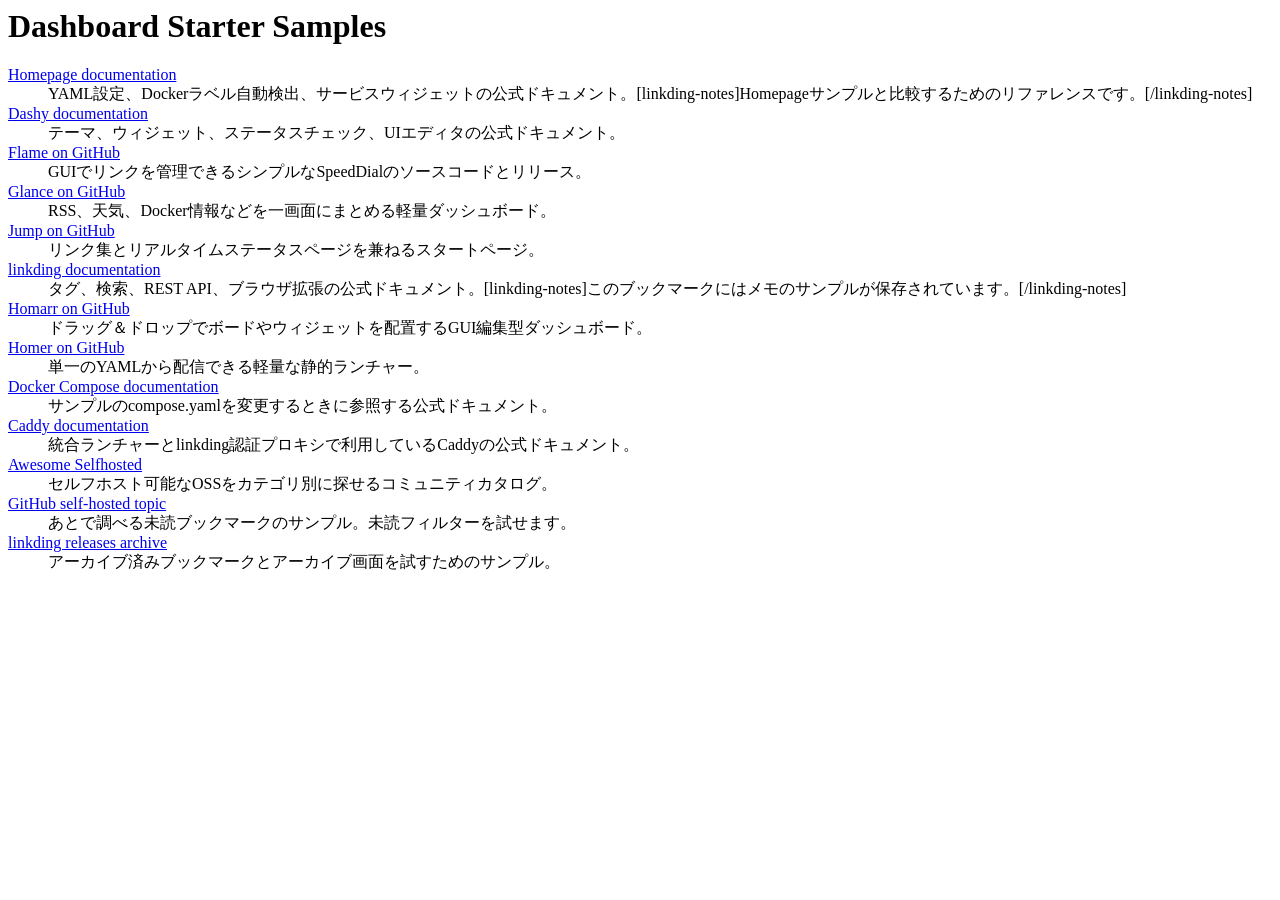
<file: linkding/bookmarks.html>
<!DOCTYPE NETSCAPE-Bookmark-file-1>
<META HTTP-EQUIV="Content-Type" CONTENT="text/html; charset=UTF-8">
<TITLE>Dashboard Starter Samples</TITLE>
<H1>Dashboard Starter Samples</H1>
<DL><p>
  <DT><A HREF="https://gethomepage.dev/" ADD_DATE="1767225600" LAST_MODIFIED="1767225600" TAGS="dashboard,yaml,homelab">Homepage documentation</A>
  <DD>YAML設定、Dockerラベル自動検出、サービスウィジェットの公式ドキュメント。[linkding-notes]Homepageサンプルと比較するためのリファレンスです。[/linkding-notes]
  <DT><A HREF="https://dashy.to/docs/" ADD_DATE="1767225660" LAST_MODIFIED="1767225660" TAGS="dashboard,gui,widgets">Dashy documentation</A>
  <DD>テーマ、ウィジェット、ステータスチェック、UIエディタの公式ドキュメント。
  <DT><A HREF="https://github.com/pawelmalak/flame" ADD_DATE="1767225720" LAST_MODIFIED="1767225720" TAGS="dashboard,gui,speeddial">Flame on GitHub</A>
  <DD>GUIでリンクを管理できるシンプルなSpeedDialのソースコードとリリース。
  <DT><A HREF="https://github.com/glanceapp/glance" ADD_DATE="1767225780" LAST_MODIFIED="1767225780" TAGS="dashboard,yaml,feeds">Glance on GitHub</A>
  <DD>RSS、天気、Docker情報などを一画面にまとめる軽量ダッシュボード。
  <DT><A HREF="https://github.com/daledavies/jump" ADD_DATE="1767225840" LAST_MODIFIED="1767225840" TAGS="dashboard,status,links">Jump on GitHub</A>
  <DD>リンク集とリアルタイムステータスページを兼ねるスタートページ。
  <DT><A HREF="https://linkding.link/" ADD_DATE="1767225900" LAST_MODIFIED="1767225900" TAGS="bookmarks,linkding,reference">linkding documentation</A>
  <DD>タグ、検索、REST API、ブラウザ拡張の公式ドキュメント。[linkding-notes]このブックマークにはメモのサンプルが保存されています。[/linkding-notes]
  <DT><A HREF="https://github.com/homarr-labs/homarr" ADD_DATE="1767225920" LAST_MODIFIED="1767225920" TAGS="dashboard,gui,homelab">Homarr on GitHub</A>
  <DD>ドラッグ＆ドロップでボードやウィジェットを配置するGUI編集型ダッシュボード。
  <DT><A HREF="https://github.com/bastienwirtz/homer" ADD_DATE="1767225940" LAST_MODIFIED="1767225940" TAGS="dashboard,yaml,static">Homer on GitHub</A>
  <DD>単一のYAMLから配信できる軽量な静的ランチャー。
  <DT><A HREF="https://docs.docker.com/compose/" ADD_DATE="1767225960" LAST_MODIFIED="1767225960" TAGS="docker,operations,reference">Docker Compose documentation</A>
  <DD>サンプルのcompose.yamlを変更するときに参照する公式ドキュメント。
  <DT><A HREF="https://caddyserver.com/docs/" ADD_DATE="1767226020" LAST_MODIFIED="1767226020" TAGS="caddy,operations,proxy">Caddy documentation</A>
  <DD>統合ランチャーとlinkding認証プロキシで利用しているCaddyの公式ドキュメント。
  <DT><A HREF="https://github.com/awesome-selfhosted/awesome-selfhosted" ADD_DATE="1767226080" LAST_MODIFIED="1767226080" TAGS="community,selfhosted,reference">Awesome Selfhosted</A>
  <DD>セルフホスト可能なOSSをカテゴリ別に探せるコミュニティカタログ。
  <DT><A HREF="https://github.com/topics/self-hosted" ADD_DATE="1767226140" LAST_MODIFIED="1767226140" TAGS="community,selfhosted,to-read" TOREAD="1">GitHub self-hosted topic</A>
  <DD>あとで調べる未読ブックマークのサンプル。未読フィルターを試せます。
  <DT><A HREF="https://github.com/sissbruecker/linkding/releases" ADD_DATE="1767226200" LAST_MODIFIED="1767226200" TAGS="linkding,release,linkding:bookmarks.archived">linkding releases archive</A>
  <DD>アーカイブ済みブックマークとアーカイブ画面を試すためのサンプル。
</DL><p>
</file>
